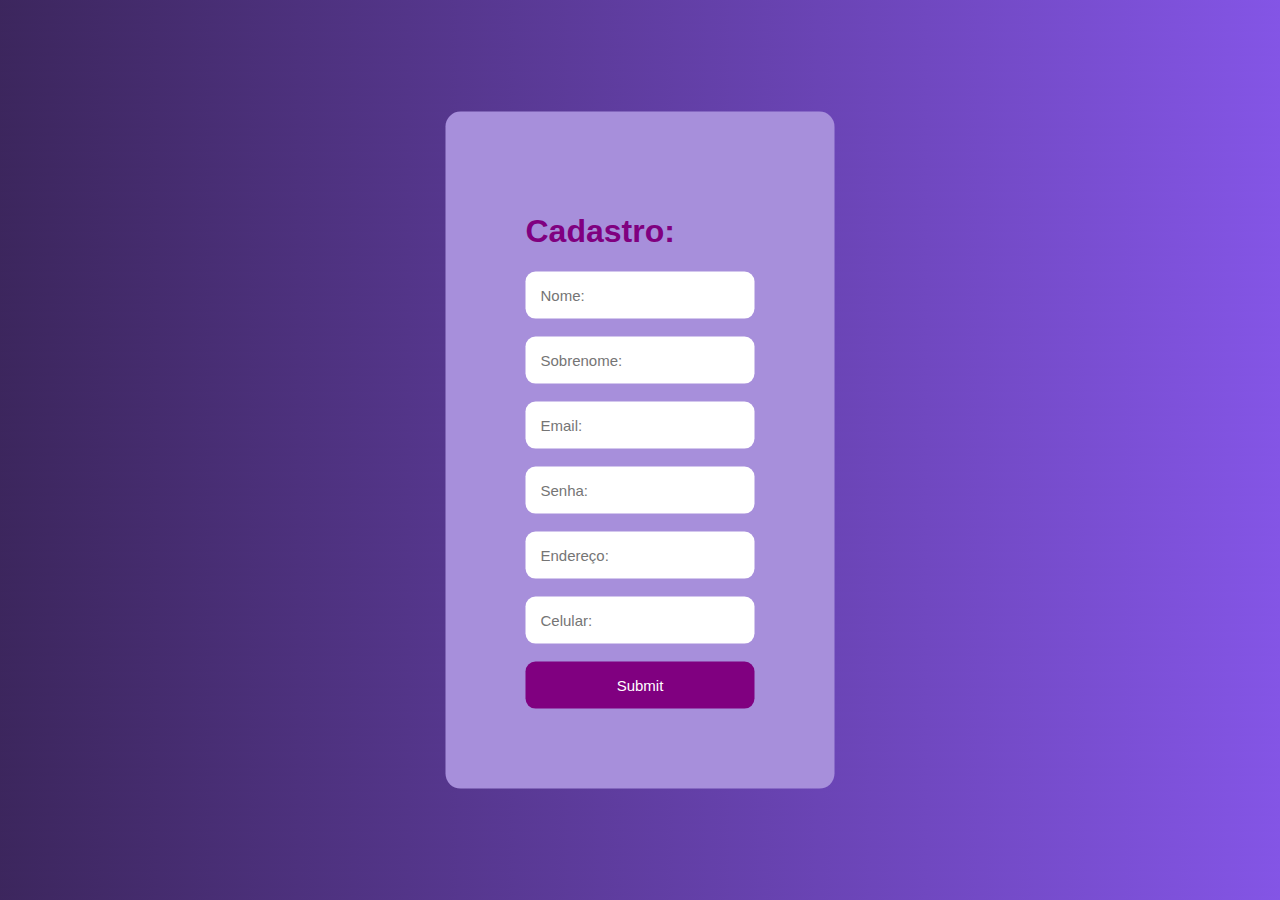
<file: cadastro.html>
<!DOCTYPE html>
<html lang="en">
<head>
    <meta charset="UTF-8">
    <meta name="viewport" content="width=device-width, initial-scale=1.0">
    <link rel="stylesheet" href="style/cadastro.css">
    <script type="text/javascript" src="script.js"> </script>
    <title>Document</title>
</head>
<body>
    <div class="cadast">
        <h1> Cadastro: </h1>

        <form>
            <label for="name"></label>
            <input type="text" id=name placeholder="Nome:">
            <br><br>

            <label for="sname"></label>
            <input type="text" id=sname placeholder="Sobrenome:" required>
            <br><br>

            <label for="email"></label>
            <input type="email" id=email placeholder="Email:">
            <br><br>

            <label for="senha"></label>
            <input type="password" id=senha placeholder="Senha:"required>
            <br><br>

            <label for="adress"> </label>
            <input type="adress" id=adress placeholder="Endereço:" required>
            <br><br> 

            <label for="phone"> </label>
            <input type="tel" id=phone placeholder="Celular:" required>
            <br><br>
            
            <input id="button" type="submit" onclick="fazerCadastro"> 
        </form>
    </div>
</body>
</html>
</file>
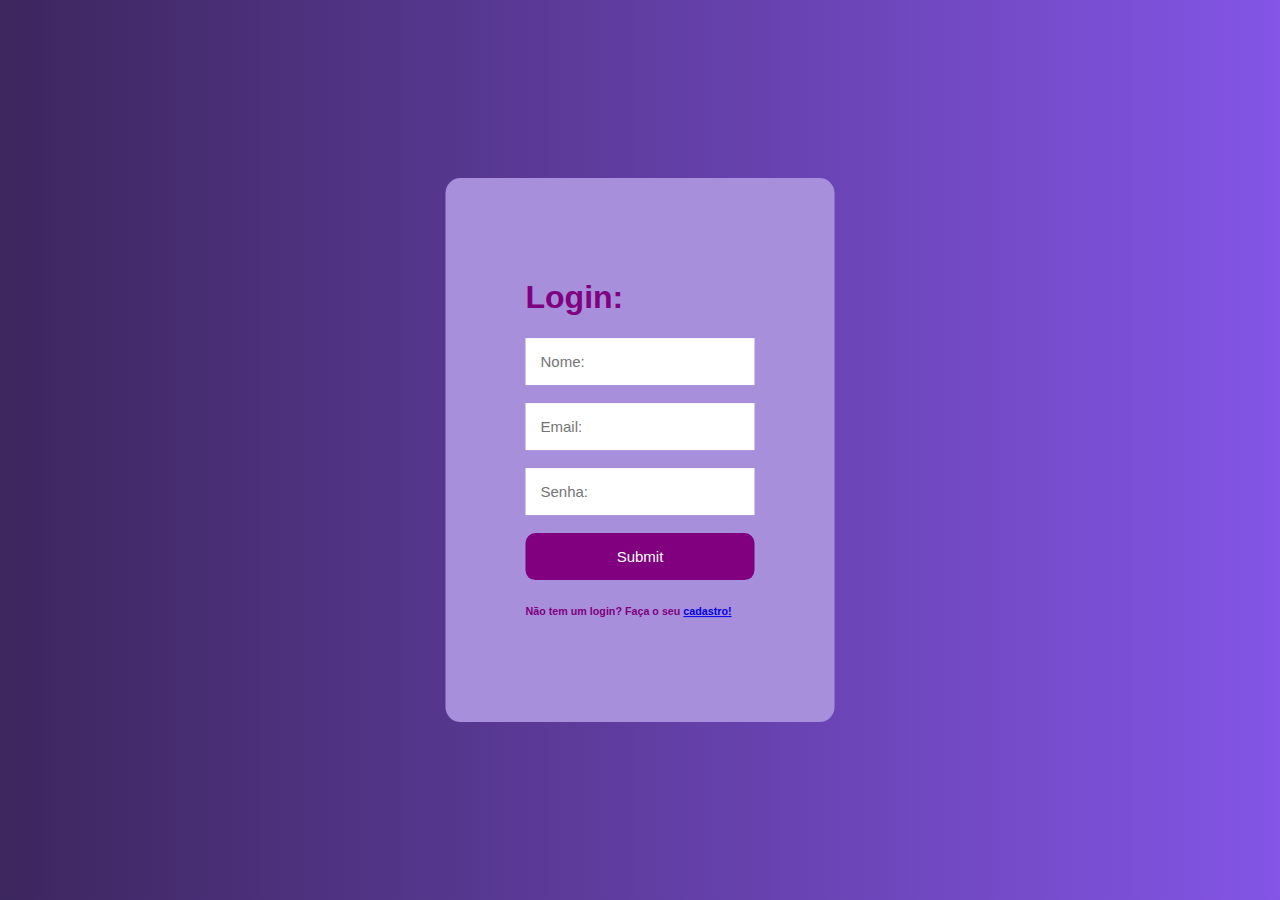
<file: login.html>
<!DOCTYPE html>
<html lang="en">
<head>
    <meta charset="UTF-8">
    <meta name="viewport" content="width=device-width, initial-scale=1.0">
    <link rel="stylesheet" href="style/login.css">
    <script type="text/javascript" src="script.js"> </script>
    <title>Document</title>
</head>
<body>
    <div class="loginc">
        <h1> Login: </h1>
        <form>
            <label for="name"></label>
            <input type="text" id=name placeholder="Nome:">
            <br><br>

            <label for="email"></label>
            <input type="email" id=email placeholder="Email:">
            <br><br>

            <label for="senha"></label>
            <input type="password" id=senha placeholder="Senha:"required>
            <br><br>
 
            <input id="button"  type="submit" onclick="fazerLogin"> 
        </form>
        <h6> Não tem um login? Faça o seu <a href="cadastro.html">cadastro!</a></h6>
    </div>
</body>
</html>
</file>
<file: style/cadastro.css>
body {
    font-family: Arial, Helvetica, sans-serif;
    background-image: linear-gradient(45deg,rgb(60, 38, 93), rgb(132, 85, 230));
}

.cadast {
    background-color: rgb(167, 143, 219);
    position: absolute;
    top: 50%;
    left: 50%;
    transform: translate(-50%, -50%);
    padding: 80px;
    border-radius: 15px;
    color: purple;
}

input {
    padding: 15px;
    border: none;
    outline: none;
    font-size: 15px;
    border-radius: 10px;
}

#button {
    background-color: purple;
    border: none;
    padding: 15px;
    width: 100%;
    border-radius: 10px;
    color: white;
}
</file>
<file: style/login.css>
body {
    font-family: Arial, Helvetica, sans-serif;
    background-image: linear-gradient(45deg,rgb(60, 38, 93), rgb(132, 85, 230));
}

.loginc {
    background-color: rgb(167, 143, 219);
    position: absolute;
    top: 50%;
    left: 50%;
    transform: translate(-50%, -50%);
    padding: 80px;
    border-radius: 15px;
    color: purple;
}

input {
    padding: 15px;
    border: none;
    outline: none;
    font-size: 15px;
}

#button {
    background-color: purple;
    border: none;
    padding: 15px;
    width: 100%;
    border-radius: 10px;
    color: white;
}
</file>
